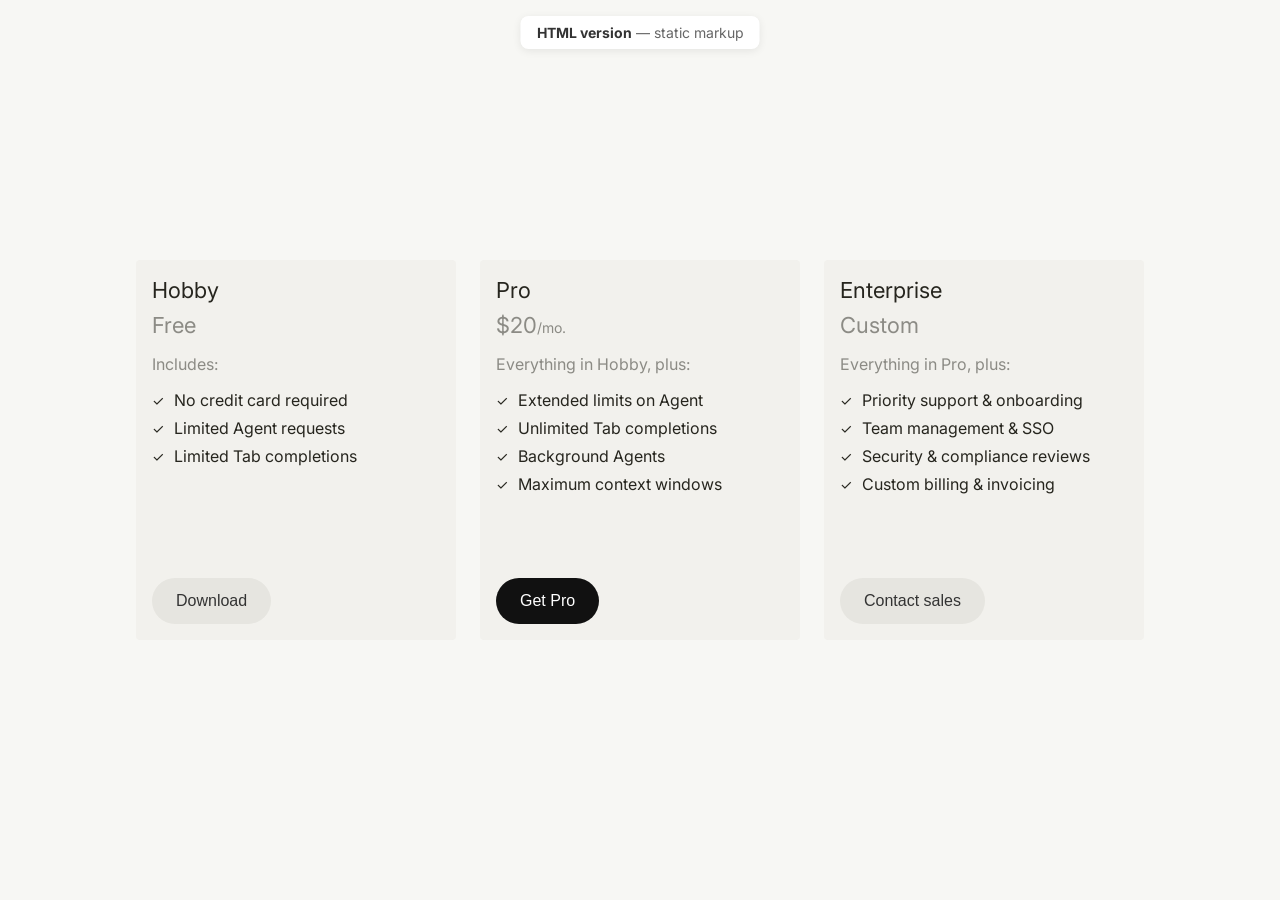
<file: index.html>
<!DOCTYPE html>
<html lang="en">
<head>
    <!-- Meta- und Typografie-Setup für die Seite (Zeichensatz, Responsive-Viewport, Schrift, Titel, Stylesheet) -->
    <meta charset="UTF-8">
    <meta name="viewport" content="width=device-width, initial-scale=1.0">
    <title>Pricing Plans — HTML version</title>
    <link rel="preconnect" href="https://fonts.googleapis.com">
    <link rel="preconnect" href="https://fonts.gstatic.com" crossorigin>
    <link href="https://fonts.googleapis.com/css2?family=Inter:wght@400;500;600;700&display=swap" rel="stylesheet">
    <link rel="stylesheet" href="styles.css">
</head>
<body>
    <!-- Feststehendes Label oben auf der Seite, das diese Version als reines HTML kennzeichnet -->
    <p class="page-label"><strong>HTML version</strong> — static markup</p>

    <!-- Wrapper für alle Preiskarten; steuert das Layout der Karten nebeneinander -->
    <div class="cards-container">

        <!-- Erste Preiskarte: Hobby-Tarif mit kostenloser Nutzung -->
        <div class="card">
            <!-- Oberer Bereich der Karte: Titel, Preis, Leistungsbeschreibung -->
            <div class="card-top">
                <!-- Name des Plans, typografisch hervorgehoben -->
                <h3 class="card-title">Hobby</h3>

                <!-- Preiszeile; hier nur das Wort "Free", kann später durch Zahl ersetzt werden -->
                <p class="card-price">
                    <span class="card-price-amount">Free</span>
                </p>

                <!-- Inhaltlicher Block mit Überschrift und Feature-Liste -->
                <div class="card-content">
                    <!-- Kurzer Einleitungstext zu den enthaltenen Features -->
                    <p class="includes-text">Includes:</p>

                    <!-- Liste der Features des Hobby-Plans mit Checkmarks -->
                    <ul class="features-list">
                        <li>
                            <span class="checkmark">✓</span>
                            No credit card required
                        </li>
                        <li>
                            <span class="checkmark">✓</span>
                            Limited Agent requests
                        </li>
                        <li>
                            <span class="checkmark">✓</span>
                            Limited Tab completions
                        </li>
                    </ul>
                </div>
            </div>

            <!-- Call-to-Action für den Hobby-Plan; visuell als sekundärer Button gestylt -->
            <button class="download-button secondary">Download</button>
        </div>

        <!-- Zweite Preiskarte: Pro-Tarif mit monatlicher Gebühr -->
        <div class="card">
            <!-- Oberer Bereich der Karte: Titel, Preis, Leistungsbeschreibung -->
            <div class="card-top">
                <!-- Name des Plans, typografisch hervorgehoben -->
                <h3 class="card-title">Pro</h3>

                <!-- Preiszeile mit Betrag und Zeitraum (pro Monat) -->
                <p class="card-price">
                    <span class="card-price-amount">$20</span>
                    <span class="card-price-period">/mo.</span>
                </p>

                <!-- Inhaltlicher Block mit erweiterten Features gegenüber Hobby -->
                <div class="card-content">
                    <p class="includes-text">Everything in Hobby, plus:</p>

                    <!-- Liste der zusätzlichen Pro-Features mit Checkmarks -->
                    <ul class="features-list">
                        <li>
                            <span class="checkmark">✓</span>
                            Extended limits on Agent
                        </li>
                        <li>
                            <span class="checkmark">✓</span>
                            Unlimited Tab completions
                        </li>
                        <li>
                            <span class="checkmark">✓</span>
                            Background Agents
                        </li>
                        <li>
                            <span class="checkmark">✓</span>
                            Maximum context windows
                        </li>
                    </ul>
                </div>
            </div>

            <!-- Primärer Call-to-Action für den Pro-Plan mit stärkerem visuellen Gewicht -->
            <button class="download-button primary">Get Pro</button>
        </div>

        <!-- Dritte Preiskarte: Enterprise-Tarif für größere Teams/Organisationen -->
        <div class="card">
            <!-- Oberer Bereich der Karte: Titel, Preis, Leistungsbeschreibung -->
            <div class="card-top">
                <!-- Name des Plans, typografisch hervorgehoben -->
                <h3 class="card-title">Enterprise</h3>

                <!-- Preiszeile mit Hinweis auf individuelle Preisgestaltung -->
                <p class="card-price">
                    <span class="card-price-amount">Custom</span>
                </p>

                <!-- Inhaltlicher Block mit Enterprise-spezifischen Leistungsmerkmalen -->
                <div class="card-content">
                    <p class="includes-text">Everything in Pro, plus:</p>

                    <!-- Liste der zusätzlichen Enterprise-Features mit Checkmarks -->
                    <ul class="features-list">
                        <li>
                            <span class="checkmark">✓</span>
                            Priority support & onboarding
                        </li>
                        <li>
                            <span class="checkmark">✓</span>
                            Team management & SSO
                        </li>
                        <li>
                            <span class="checkmark">✓</span>
                            Security & compliance reviews
                        </li>
                        <li>
                            <span class="checkmark">✓</span>
                            Custom billing & invoicing
                        </li>
                    </ul>
                </div>
            </div>

            <!-- Call-to-Action für Enterprise-Kunden; Text signalisiert Kontaktaufnahme -->
            <button class="download-button secondary">Contact sales</button>
        </div>
    </div>
</body>
</html>
</file>
<file: styles.css>
/* Globales Reset: entfernt Standardabstände und sorgt für konsistente Box-Berechnung */
* {
    margin: 0;
    padding: 0;
    box-sizing: border-box;
}

/* Grundlayout des Body: zentriert den Karten-Container auf einem hellen Hintergrund */
body {
    font-family: 'Inter', -apple-system, BlinkMacSystemFont, 'Segoe UI', Roboto, sans-serif;
    background-color: #f7f7f4;
    display: flex;
    justify-content: center;
    align-items: center;
    min-height: 100vh;
    padding: 20px;
}

/* Flex-Container für die Preiskarten; steuert Abstand und Ausrichtung */
.cards-container {
    display: flex;
    flex-direction: row;
    gap: 24px;
    flex-wrap: nowrap;
    justify-content: center;
    align-items: flex-start;
}

/* Einzelne Preiskarte: vertikal aufgebauter Block mit fester Breite */
.card {
    display: flex;
    flex-direction: column;
    min-height: 380px;
    background-color: #f2f1ed;
    border-radius: 4px;
    padding: 16px;
    width: 320px;
    flex-shrink: 0;
}

/* Oberer inhaltlicher Bereich einer Karte (Titel, Preis, Featureliste) */
.card-top {
    display: flex;
    flex-direction: column;
}

/* Typografie für den Plan-Titel (z.B. Hobby, Pro) */
.card-title {
    font-size: 22px;
    line-height: 28px;
    font-weight: 400;
    color: #26251e;
    margin-bottom: 8px;
}

/* Wrapper für die Preiszeile; bündelt Betrag und Zeitraum in einer Linie */
.card-price {
    font-size: 20px;
    color: rgba(38, 37, 30, 0.5);
    display: inline-flex;
    align-items: baseline;
}

/* Hauptpreis (Zahl oder "Free") mit etwas größerer Darstellung */
.card-price-amount {
    font-size: 22px;
    font-weight: 400;
    color: rgba(38, 37, 30, 0.5);
}

/* Kürzel für den Abrechnungszeitraum (z.B. /mo.) mit kleinerem Text */
.card-price-period {
    font-size: 14px;
    color: rgba(38, 37, 30, 0.5);
}

/* Abstand nach unten, damit Button klar vom Inhalt getrennt ist */
.card-content {
    margin-bottom: 32px;
}

/* Einleitungstext über der Featureliste (z.B. "Includes") */
.includes-text {
    font-size: 16px;
    color: rgba(38, 37, 30, 0.5);
    margin: 16px 0px;
}

/* Featureliste ohne Standard-Aufzählungszeichen */
.features-list {
    list-style: none;
    padding: 0;
}

/* Einzelnes Feature mit Checkmark links und Text rechts */
.features-list li {
    display: flex;
    align-items: center;
    margin-bottom: 8px;
    font-size: 16px;
    color: #26251e;
}

/* Visuelle Gestaltung des Häkchens links neben jedem Feature */
.checkmark {
    color: #26251e;
    font-size: 14px;
    margin-right: 10px;
    font-weight: 400;
}

/* Basisstil für alle Call-to-Action-Buttons auf den Karten */
.download-button {
    margin-top: auto;
    width: fit-content;
    background-color: #e6e5e0;
    border: none;
    border-radius: 999px;
    padding: 14px 24px;
    font-size: 16px;
    font-weight: 500;
    color: #333;
    cursor: pointer;
    transition: background-color 0.2s ease;
}

/* Hover-Zustand für neutrale (sekundäre) Buttons */
.download-button:hover {
    background-color: #D8D6CE;
}

/* Aktiver Zustand für neutrale (sekundäre) Buttons bei Klick */
.download-button:active {
    background-color: #D8D6CE;
}

/* Primärer Button (z.B. "Get Pro") mit starkem Kontrast */
.download-button.primary {
    background-color: #111;
    color: #fff;
}

/* Hover-Zustand für den primären Button */
.download-button.primary:hover {
    background-color: #333;
}

/* Aktiver Zustand für den primären Button bei Klick */
.download-button.primary:active {
    background-color: #333;
}

.download-button.tertiary{
    background-color: transparent;
    border: 1px solid #c2c1ba;
    color: #333;
}

.download-button.tertiary:hover{
    background-color: #dbdbd7;
}

.download-button.tertiary:active{
    background-color: #dbdbd7;
}

/* Feststehendes Badge oben in der Mitte, das die Seitenversion beschreibt */
.page-label {
    position: fixed;
    top: 16px;
    left: 50%;
    transform: translateX(-50%);
    font-size: 14px;
    color: #666;
    background: #fff;
    padding: 8px 16px;
    border-radius: 8px;
    box-shadow: 0 2px 8px rgba(0,0,0,0.08);
}

/* Hervorhebung des Labels (z.B. "HTML version") innerhalb des Badges */
.page-label strong {
    color: #333;
}
/*hoffe jetzt passt es wieder :) */
</file>
